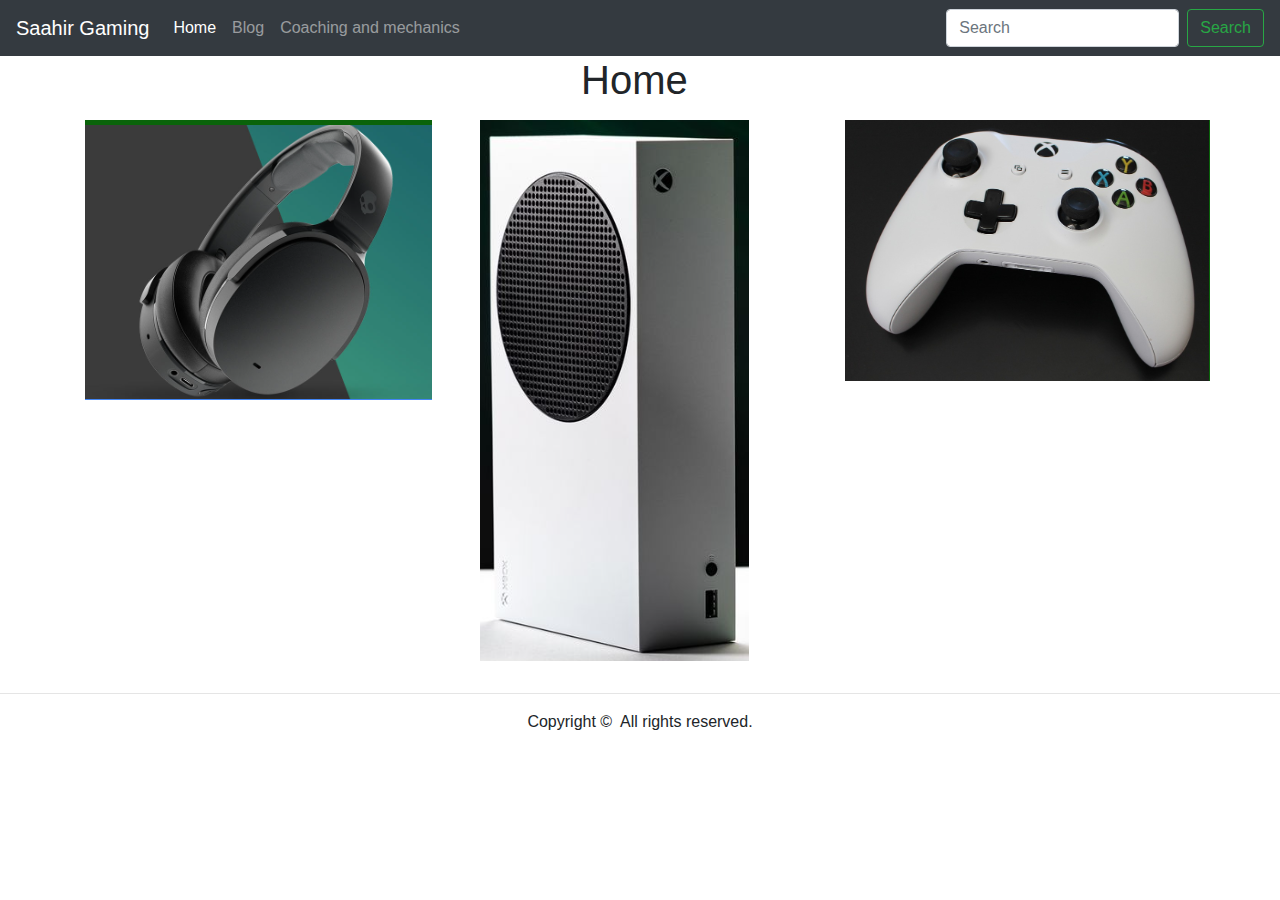
<file: Index.html>
<!DOCTYPE html>
<html lang="en">
  <head>
    <meta charset="utf-8">
    <meta http-equiv="X-UA-Compatible" content="IE=edge">
    <meta name="viewport" content="width=device-width, initial-scale=1">
    <title>Bootstrap Portfolio Page Template</title>
    <!-- Bootstrap -->
    <link href="css/bootstrap-4.4.1.css" rel="stylesheet">
  </head>
  <body>
    <nav class="navbar navbar-expand-lg navbar-dark bg-dark">
      <a class="navbar-brand" href="#">Saahir Gaming</a>
      <button class="navbar-toggler" type="button" data-toggle="collapse" data-target="#navbarSupportedContent" aria-controls="navbarSupportedContent" aria-expanded="false" aria-label="Toggle navigation">
      <span class="navbar-toggler-icon"></span>
      </button>
      <div class="collapse navbar-collapse" id="navbarSupportedContent">
        <ul class="navbar-nav mr-auto">
          <li class="nav-item active">
            <a class="nav-link" href="Index.html">Home <span class="sr-only">(current)</span></a>
          </li>
          <li class="nav-item">
            <a class="nav-link" href="blog.html">Blog</a>
          </li>
          <li class="nav-item dropdown">
            <a class="nav-link" href="game_mechanics.html">Coaching and mechanics<a></a></a>
          </li>
        </ul>
        <form class="form-inline my-2 my-lg-0">
          <input class="form-control mr-sm-2" type="search" placeholder="Search" aria-label="Search">
          <button class="btn btn-outline-success my-2 my-sm-0" type="submit">Search</button>
        </form>
      </div>
    </nav>
    <section> </section>
    <section> </section>
    <section>
      <div class="container">
        <div class="row">
          <div class="col-12 text-center">
            <h1>Home&nbsp;</h1>
</div>
        </div>
      </div>
    </section>
    <section>
      <div class="container mt-2">
        <div class="row">
          <div class="col-md-4 col-12">
            <ul class="list-unstyled">
              <li class="media">
                <img class="mr-3" src="images/Screenshot 2023-09-21 102219.png" alt="Generic placeholder image">
                <div class="media-body">
                 
                </div>
              </li>
            </ul>
          </div>
          <div class="col-md-4 col-12">
            <ul class="list-unstyled">
              <li class="media col-xl-12">
                <img class="mr-3" src="images/Screenshot 2023-09-21 102534.png" alt="Generic placeholder image">              </li>
            </ul>
          </div>
          <div class="col-md-4 col-12">
            <ul class="list-unstyled">
              <li class="media">
                <img class="mr-3" src="images/Controller.png" alt="Generic placeholder image">
                <div class="media-body">
                  
                </div>
              </li>
              <li>&nbsp;</li>
            </ul>
          </div>
        </div>
      </div>
    </section>
<hr>
<footer class="text-center">
  <div class="container">
        <div class="row">
          <div class="col-12">
            <p>Copyright ©&nbsp; All rights reserved.</p>
          </div>
        </div>
      </div>
    </footer>
    <!-- jQuery (necessary for Bootstrap's JavaScript plugins) -->
    <script src="js/jquery-3.4.1.min.js"></script>
    <!-- Include all compiled plugins (below), or include individual files as needed -->
    <script src="js/popper.min.js"></script>
    <script src="js/bootstrap-4.4.1.js"></script>
  </body>
</html>
</file>
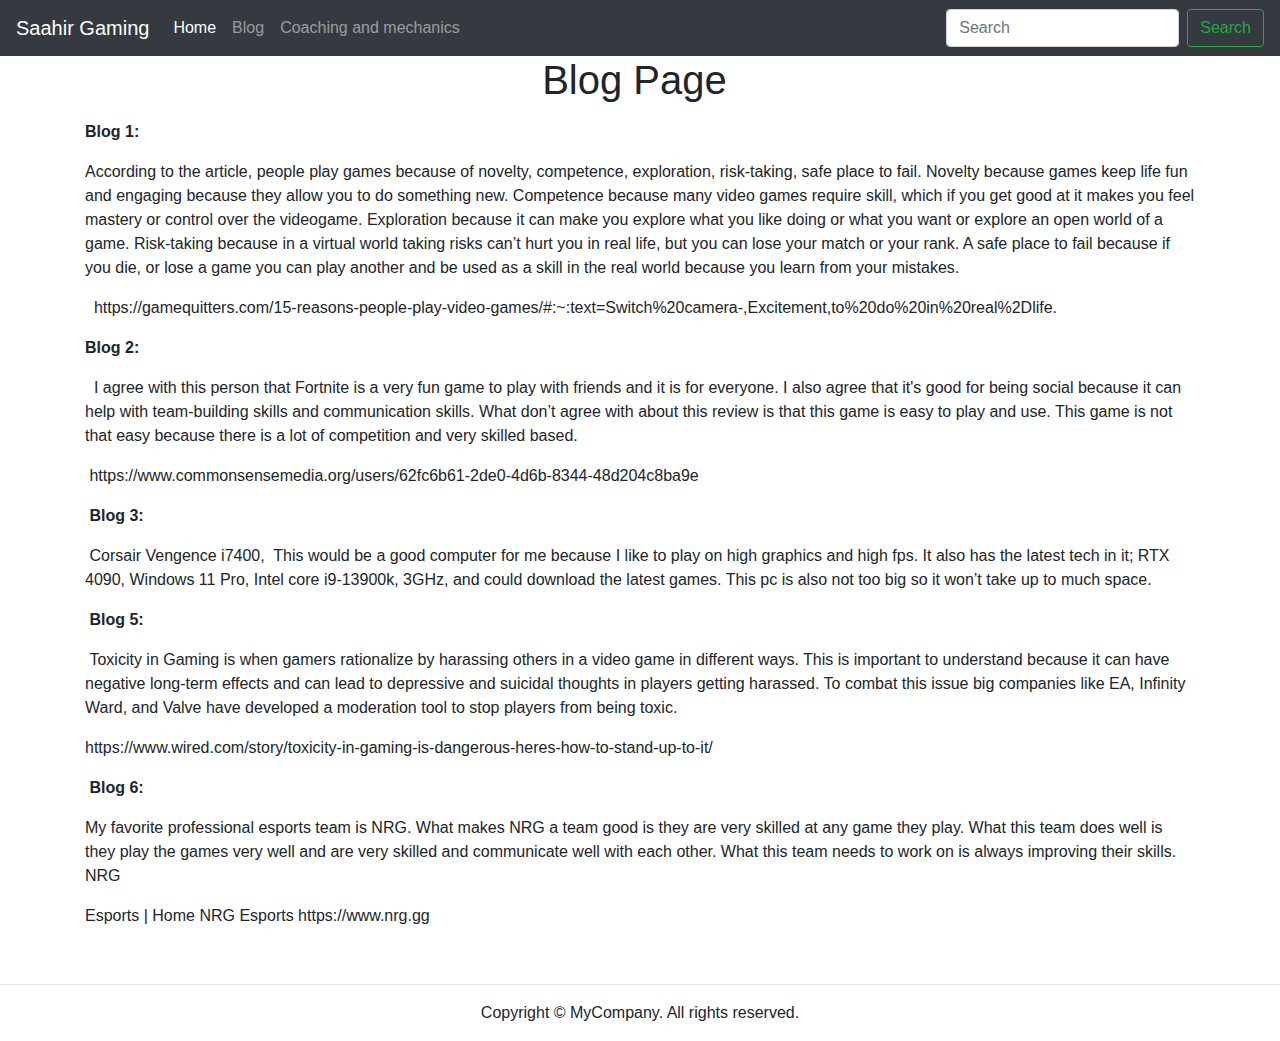
<file: blog.html>
<!DOCTYPE html>
<html lang="en">
  <head>
    <meta charset="utf-8">
    <meta http-equiv="X-UA-Compatible" content="IE=edge">
    <meta name="viewport" content="width=device-width, initial-scale=1">
    <title>Bootstrap Portfolio Page Template</title>
    <!-- Bootstrap -->
    <link href="css/bootstrap-4.4.1.css" rel="stylesheet">
  </head>
  <body>
    <nav class="navbar navbar-expand-lg navbar-dark bg-dark">
      <a class="navbar-brand" href="#">Saahir Gaming</a>
      <button class="navbar-toggler" type="button" data-toggle="collapse" data-target="#navbarSupportedContent" aria-controls="navbarSupportedContent" aria-expanded="false" aria-label="Toggle navigation">
      <span class="navbar-toggler-icon"></span>
      </button>
      <div class="collapse navbar-collapse" id="navbarSupportedContent">
        <ul class="navbar-nav mr-auto">
          <li class="nav-item active">
            <a class="nav-link" href="inde">Home <span class="sr-only">(current)</span></a>
          </li>
          <li class="nav-item">
            <a class="nav-link" href="#">Blog</a>
          </li>
          <li class="nav-item">
            <a class="nav-link" href="game_mechanics.html">Coaching and mechanics 
            </a>
            
          </li>
        </ul>
        <form class="form-inline my-2 my-lg-0">
          <input class="form-control mr-sm-2" type="search" placeholder="Search" aria-label="Search">
          <button class="btn btn-outline-success my-2 my-sm-0" type="submit">Search</button>
        </form>
      </div>
    </nav>
    <section> </section>
    <section> </section>
    <section>
      <div class="container">
        <div class="row">
          <div class="col-12 text-center">
            <h1>Blog Page&nbsp;</h1>
</div>
        </div>
      </div>
    </section>
    <section>
      <div class="container mt-2">
        <p><strong>Blog 1:</strong></p>
        <p>According to the article, people play games because of novelty, competence, exploration, risk-taking, safe place to fail. Novelty because games keep life fun and engaging because they allow you to do something new. Competence because many video games require skill, which if you get good at it makes you feel mastery or control over the videogame. Exploration because it can make you explore what you like doing or what you want or explore an open world of a game. Risk-taking because in a virtual world taking risks can’t hurt you in real life, but you can lose your match or your rank. A safe place to fail because if you die, or lose a game you can play another and be used as a skill in the real world because you learn from your mistakes. </p>
        <p>&nbsp; https://gamequitters.com/15-reasons-people-play-video-games/#:~:text=Switch%20camera-,Excitement,to%20do%20in%20real%2Dlife. </p>
<p><strong>Blog 2:</strong></p>
        <p>&nbsp; I agree with this person that Fortnite is a very fun game to play with friends and it is for everyone. I also agree that it's good for being social because it can help with team-building skills and communication skills. What don’t agree with about this review is that this game is easy to play and use. This game is not that easy because there is a lot of competition and very skilled based.</p>
        <p>&nbsp;https://www.commonsensemedia.org/users/62fc6b61-2de0-4d6b-8344-48d204c8ba9e</p>
        <p><strong>&nbsp;Blog 3:</strong></p>
        <p>&nbsp;Corsair Vengence i7400,&nbsp; This would be a good computer for me because I like to play on high graphics and high fps. It also has the latest tech in it; RTX 4090, Windows 11 Pro, Intel core i9-13900k, 3GHz, and could download the latest games. This pc is also not too big so it won’t take up to much space. </p>
<p><strong>&nbsp;Blog 5:</strong></p>
<p>&nbsp;Toxicity in Gaming is when gamers rationalize by harassing others in a video game in different ways. This is important to understand because it can have negative long-term effects and can lead to depressive and suicidal thoughts in players getting harassed. To combat this issue big companies like EA, Infinity Ward, and Valve have developed a moderation tool to stop players from being toxic.&nbsp;</p>
<p>https://www.wired.com/story/toxicity-in-gaming-is-dangerous-heres-how-to-stand-up-to-it/</p>
<p><strong>&nbsp;Blog 6:</strong></p>
<p>My favorite professional esports team is NRG. What makes NRG a team good is they are very skilled at any game they play. What this team does well is they play the games very well and are very skilled and communicate well with each other. What this team needs to work on is always improving their skills. NRG&nbsp;</p>
<p>Esports | Home NRG Esports https://www.nrg.gg &nbsp;</p>
<p>&nbsp;</p>
</div>
    </section>
<hr>
<footer class="text-center">
  <div class="container">
        <div class="row">
          <div class="col-12">
            <p>Copyright © MyCompany. All rights reserved.</p>
          </div>
        </div>
      </div>
    </footer>
    <!-- jQuery (necessary for Bootstrap's JavaScript plugins) -->
    <script src="js/jquery-3.4.1.min.js"></script>
    <!-- Include all compiled plugins (below), or include individual files as needed -->
    <script src="js/popper.min.js"></script>
    <script src="js/bootstrap-4.4.1.js"></script>
  </body>
</html>
</file>
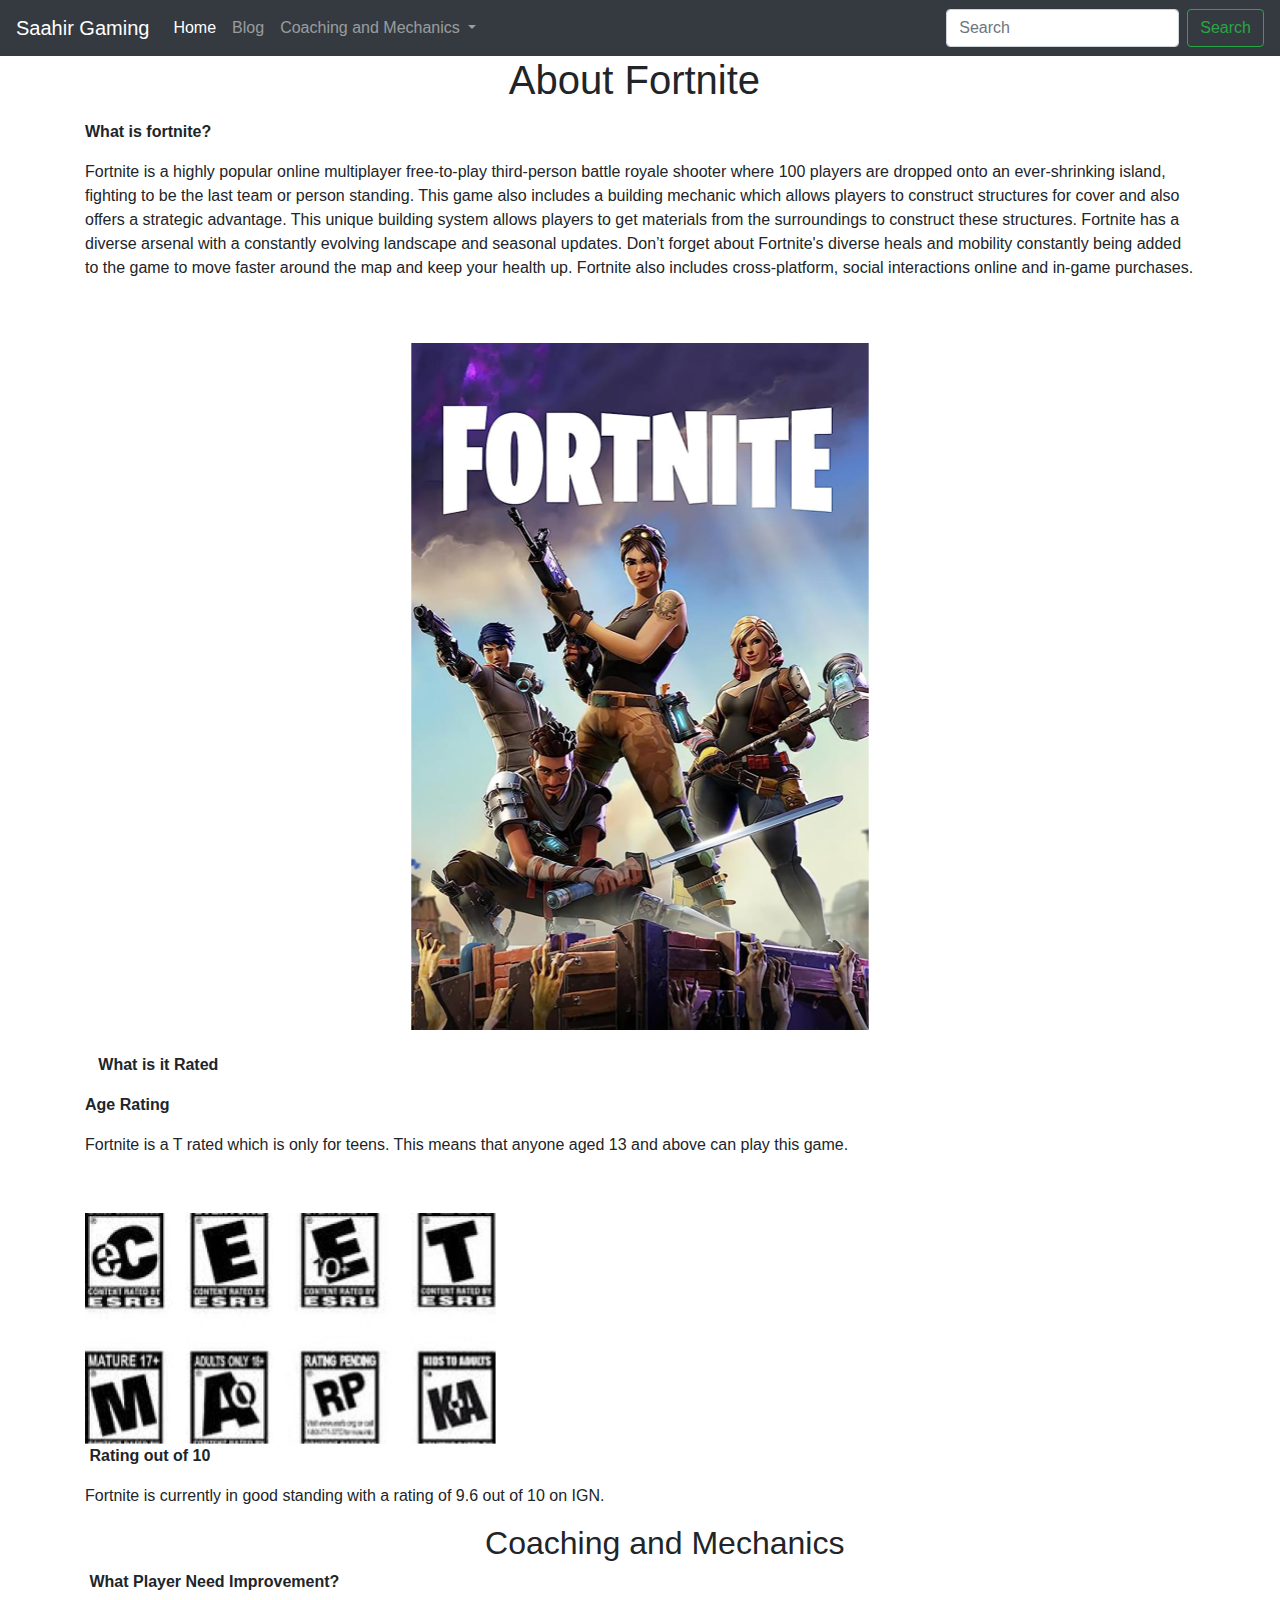
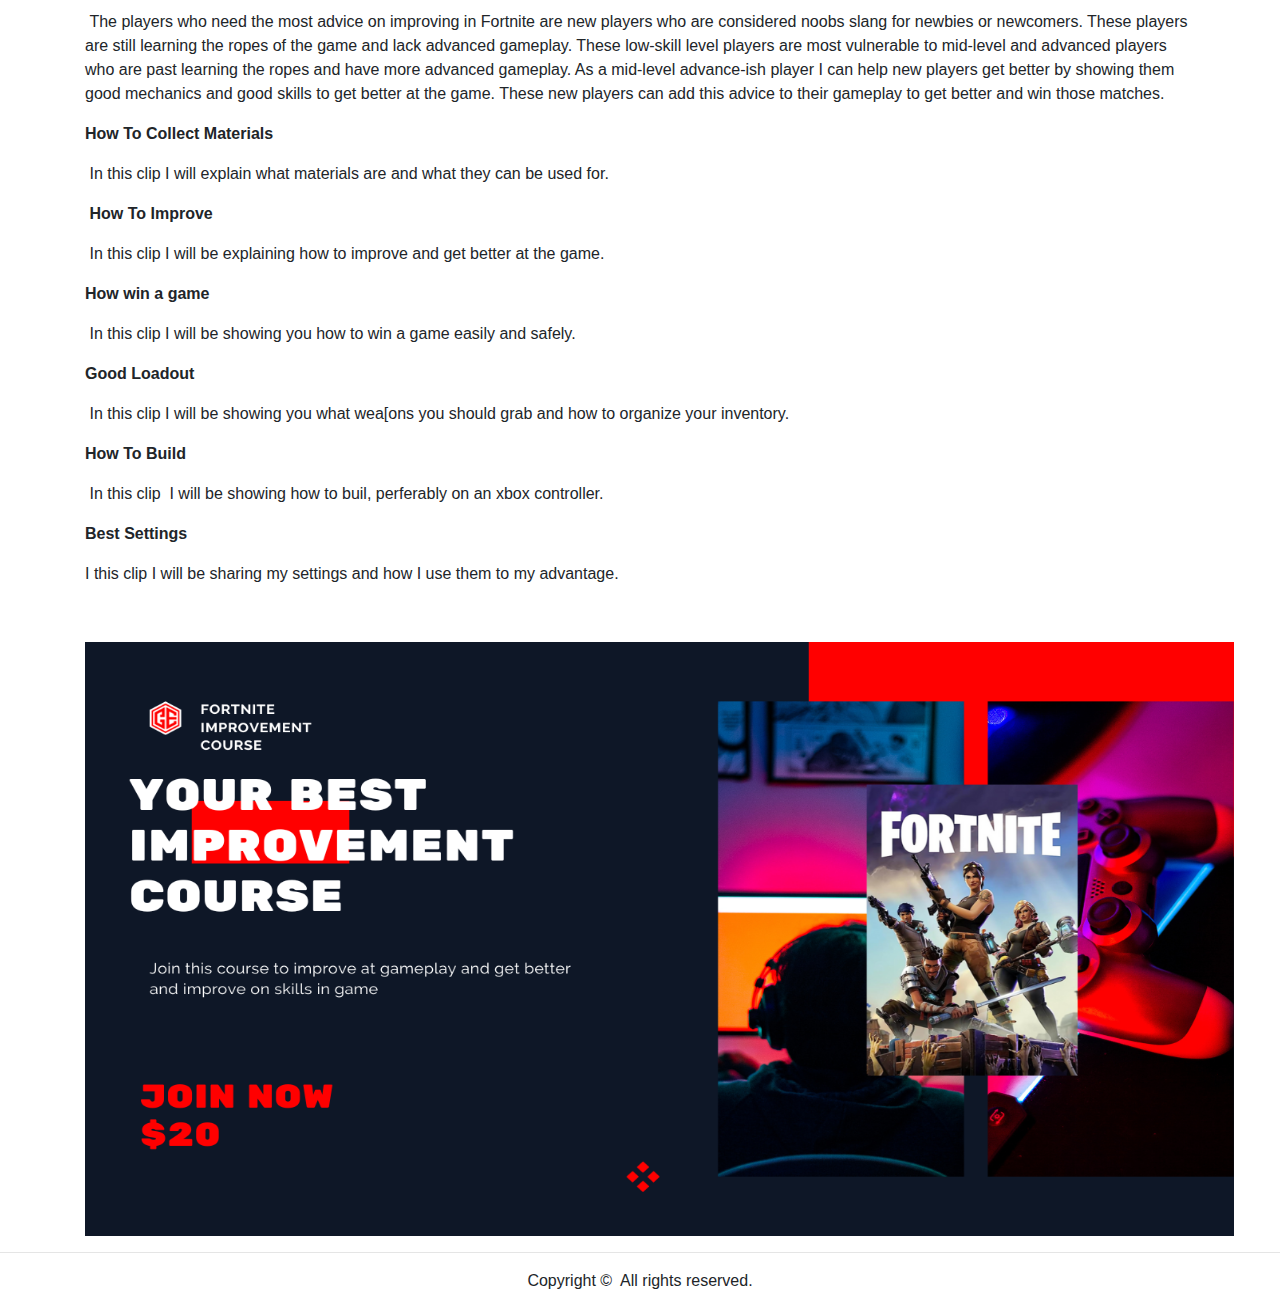
<file: game_mechanics.html>
<!DOCTYPE html>
<html lang="en">
  <head>
    <meta charset="utf-8">
    <meta http-equiv="X-UA-Compatible" content="IE=edge">
    <meta name="viewport" content="width=device-width, initial-scale=1">
    <title>Bootstrap Portfolio Page Template</title>
    <!-- Bootstrap -->
    <link href="css/bootstrap-4.4.1.css" rel="stylesheet">
  </head>
  <body>
    <nav class="navbar navbar-expand-lg navbar-dark bg-dark">
      <a class="navbar-brand" href="#">Saahir Gaming</a>
      <button class="navbar-toggler" type="button" data-toggle="collapse" data-target="#navbarSupportedContent" aria-controls="navbarSupportedContent" aria-expanded="false" aria-label="Toggle navigation">
      <span class="navbar-toggler-icon"></span>
      </button>
      <div class="collapse navbar-collapse" id="navbarSupportedContent">
        <ul class="navbar-nav mr-auto">
          <li class="nav-item active">
            <a class="nav-link" href="Index.html">Home <span class="sr-only">(current)</span></a>
          </li>
          <li class="nav-item">
            <a class="nav-link" href="blog.html">Blog</a>
          </li>
          <li class="nav-item dropdown">
            <a class="nav-link dropdown-toggle" href="game_mechanics.html"> 
            Coaching and Mechanics
            </a>
           
          </li>
        </ul>
        <form class="form-inline my-2 my-lg-0">
          <input class="form-control mr-sm-2" type="search" placeholder="Search" aria-label="Search">
          <button class="btn btn-outline-success my-2 my-sm-0" type="submit">Search</button>
        </form>
      </div>
    </nav>
    <section> </section>
    <section> </section>
    <section>
      <div class="container">
        <div class="row">
          <div class="col-12 text-center">
            <h1>About Fortnite&nbsp;</h1>
</div>
        </div>
      </div>
    </section>
    <section>
      <div class="container mt-2">
        <p><strong>What</strong> <strong>is</strong> <strong>fortnite</strong><strong>?</strong>&nbsp;</p>
        <p>Fortnite is a highly popular online multiplayer free-to-play third-person battle royale shooter where 100 players are dropped onto an ever-shrinking island, fighting to be the last team or person standing. This game also includes a building mechanic which allows players to construct structures for cover and also offers a strategic advantage. This unique building system allows players to get materials from the surroundings to construct these structures. Fortnite has a diverse arsenal with a constantly evolving landscape and seasonal updates. Don’t forget about Fortnite's diverse heals and mobility constantly being added to the game to move faster around the map and keep your health up. Fortnite also includes cross-platform, social interactions online and in-game purchases. </p>
        <p>&nbsp;</p>
       
       <p class="new"><strong><img src="images/Fortnite.png" width="466" height="701" alt=""/></strong></p>
<p>&nbsp; <strong>&nbsp;What is it Rated</strong></p>
        <p><strong>Age Rating</strong></p>
        <p>Fortnite is a T rated which is only for teens. This means that anyone aged 13 and above can play this game.&nbsp;&nbsp;</p>
        <p>&nbsp;</p>
        <img src="images/dposekvu.png" width="411" height="231" alt=""/>
<p><strong>&nbsp;Rating out of 10&nbsp;</strong></p>
        <p>Fortnite is currently in good standing with a rating of 9.6 out of 10 on IGN.&nbsp;</p>
        <h2>&nbsp; &nbsp; &nbsp; &nbsp; &nbsp; &nbsp; &nbsp; &nbsp; &nbsp; &nbsp; &nbsp; &nbsp; &nbsp; &nbsp; &nbsp; &nbsp; &nbsp; &nbsp; &nbsp; &nbsp; &nbsp; &nbsp; &nbsp;Coaching and Mechanics</h2>
        <p>&nbsp;<strong>What</strong> <strong>Player</strong> <strong>Need</strong> <strong>Improvement</strong><strong>?</strong></p>
        <p>&nbsp;The players who need the most advice on improving in Fortnite are new players who are considered noobs slang for newbies or newcomers. These players are still learning the ropes of the game and lack advanced gameplay. These low-skill level players are most vulnerable to mid-level and advanced players who are past learning the ropes and have more advanced gameplay. As a mid-level advance-ish player I can help new players get better by showing them good mechanics and good skills to get better at the game. These new players can add this advice to their gameplay to get better and win those matches.</p>
        <p><strong>How To Collect Materials&nbsp;</strong></p>
        <p>&nbsp;In this clip I will explain what materials are and what they can be used for.</p>
<strong></strong>
<p>&nbsp;<strong>How</strong> <strong>To</strong> <strong>Improve</strong>&nbsp;</p>
        <p>&nbsp;In this clip I will be explaining how to improve and get better at the game.&nbsp;&nbsp;</p>
        <p><strong>How win a game</strong>&nbsp;</p>
        <p>&nbsp;In this clip I will be showing you how to win a game easily and safely.</p>
        <p><strong>Good Loadout&nbsp;</strong></p>
        <p>&nbsp;In this clip I will be showing you what wea[ons you should grab and how to organize your inventory.&nbsp;</p>
<p><strong>How To Build&nbsp;</strong></p>
        <p>&nbsp;In this clip&nbsp; I will be showing how to buil, perferably on an xbox controller.&nbsp;</p>
        <p><strong>Best Settings&nbsp;</strong></p>
        <p>I this clip I will be sharing my settings and how I use them to my advantage.</p>
        <p>&nbsp;</p>
      <img src="images/Red Modern Esport Gaming Presentation.png" width="1149" height="594" alt=""/>      </div>
    </section>
<hr>
<footer class="text-center">
  <div class="container">
        <div class="row">
          <div class="col-12">
            <p>Copyright ©&nbsp; All rights reserved.</p>
          </div>
        </div>
      </div>
    </footer>
    <!-- jQuery (necessary for Bootstrap's JavaScript plugins) -->
    <script src="js/jquery-3.4.1.min.js"></script>
    <!-- Include all compiled plugins (below), or include individual files as needed -->
    <script src="js/popper.min.js"></script>
    <script src="js/bootstrap-4.4.1.js"></script>
  </body>
</html>
</file>
